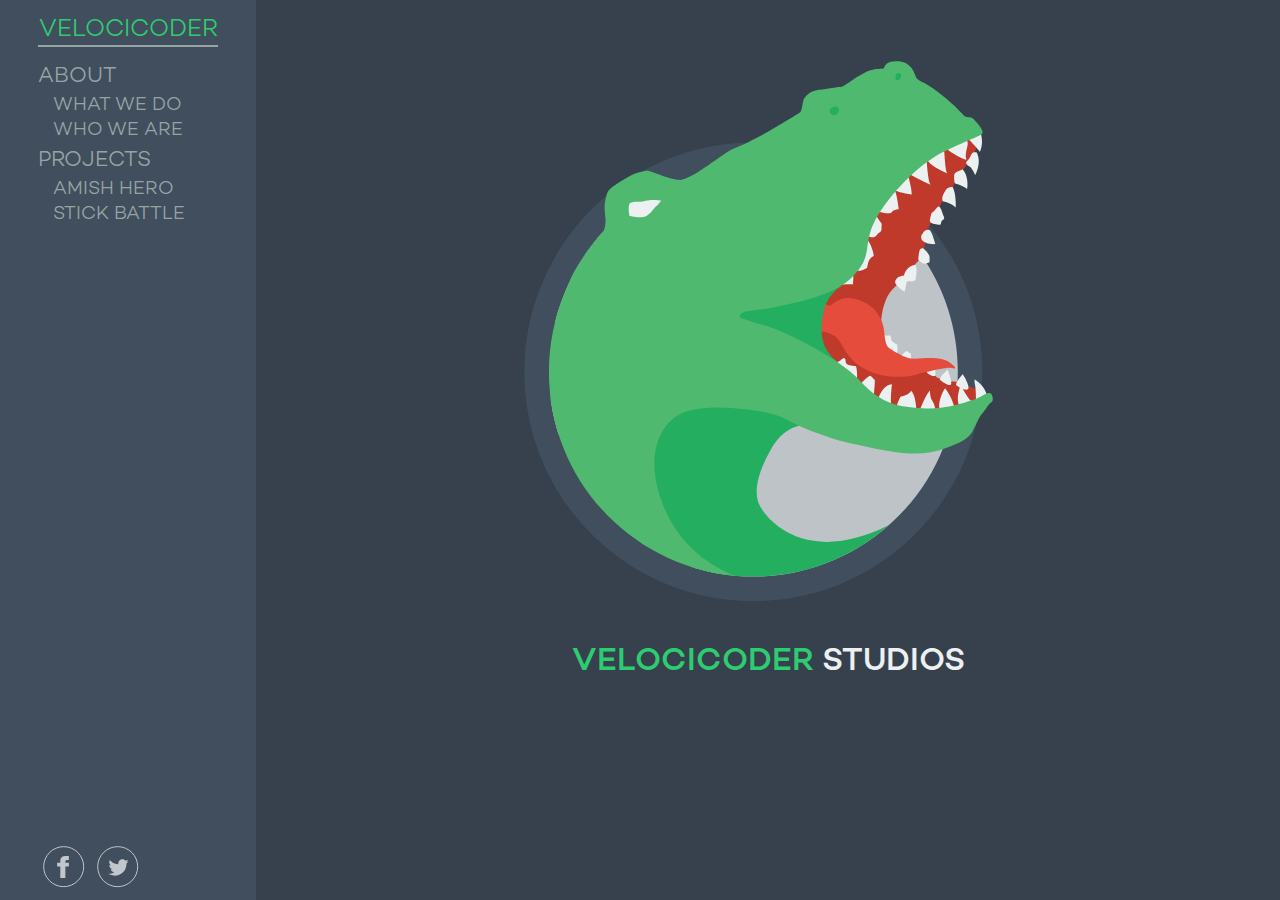
<file: index.html>
<head>
	<title>Velocicoder Studios</title>
	<script src="http://ajax.googleapis.com/ajax/libs/jquery/1.11.1/jquery.min.js"></script>
	<script src="main.js"></script>
	<link rel="stylesheet" type="text/css" href="styles.css">

</head>
<body>
	<div id='sidebar'>
		<div class='container'>
			<h1 id='landingLink'>VELOCICODER</h1>
			<hr></hr>
			<h2>ABOUT</h2>
			<ul>
				<li id='aboutLink'>WHAT WE DO</li>
				<li id='bioLink'>WHO WE ARE</li>
			</ul>
			<h2>PROJECTS</h2>
			<ul>
				<li id='amishLink'>AMISH HERO</li>
				<li id='stickLink'>STICK BATTLE</li>
			</ul>
			<div id='icons'>
				<img id='fbLink' src='assets/fbIcon.svg'>
				<img id='twLink' src='assets/twIcon.svg'>
			</div>
		</div>
	</div>
	<div id='main'>
		<div class='content'>
<!-- 			<div id='landing'>
				<img src='assets/Logo.svg'>
				<h1><span>VELOCICODER</span> STUDIOS</h1>
			</div> -->
		</div>
	</div>
</body>
</file>
<file: styles.css>
@font-face {
	font-family: Campton;
	src: url('assets/Rene.Bieder_Campton.Light.otf');
}
@font-face {
	font-family: Campton-Heavy;
	src: url('assets/Rene.Bieder_Campton.Medium.otf');
}
@font-face {
	font-family: Campton-Book;
	src: url('assets/Rene.Bieder_Campton.Book.otf');
}

body {
	margin: 0px;
	font-family: Campton;
	background-color: #36414d;
}

#sidebar {
	float: left;
	height: 100%;
	width: 20%;
	min-width: 200px;
	background-color: #414e5d;
}

#sidebar h1 {
	margin-bottom: 0px;
	color: #2ecc71;
	font-weight: 200;
	font-size: 18pt;
	text-align: center;
	cursor: pointer;
}

#sidebar h1:hover {
	color: #3bfa8c;
}

#sidebar hr {
	margin-top: 0px;
	color: #95a5a6;
	background-color: #95a5a6;
	border-style: solid;
  border-color: #95a5a6;
	margin-bottom: 30px;
}

#sidebar ul {
	list-style-type: none;
	padding-left: 15px;
	line-height: 25px;
}

#sidebar h2 {
	/*margin-top: 0px;*/
	line-height: 0px;
	color: #95a5a6;
	font-weight: 200;
	font-size: 16pt;
	margin-bottom: 0px;
	padding: 0px;
}

#sidebar li {
	color: #95a5a6;
	font-weight: 200;
	font-size: 14pt;
	cursor: pointer;
}

#sidebar li:hover {
	color: #ecf0f1;
}

#icons {
	position: absolute;
	bottom: 2;
}

#icons img {
	opacity: 0.75;
	cursor: pointer;
}

#icons img:hover {
	opacity: 1;
}

.container {
	width: 180px;
	margin: auto;
}

#main {
	float: left;
	height: 100%;
	width: 80%;
	min-width: 400px;
}

#landing img {
	text-align: center;
	padding-left: 19%;
	padding-top: 6%;
	padding-bottom: 2%;
	height: 60%;
	width: 60%;
}

#landing h1 {
	font-family: Campton-Heavy;
	text-align: center;
	font-weight: 500;
	color: #ecf0f1;
}

#landing h1 span {
	color: #2ecc71;
}

.content {
	width: 600px;
	margin: 0px;
	display: inline;
}

/*START - WHO WE ARE PAGE*/

.bios {
	text-align: center;
}

.bios h1 {
	font-size: 36pt;
	font-weight: 500;
	color: #ecf0f1;
}

li.figures {
  display: inline-block;
	margin: 20px;
}

.figures {
	display: inline;
	margin: 0px;
}

.figures img{
	vertical-align: top;
	width: 200px;
	padding:10px;
	margin-right: 10px;
	background-color:#414e5d;
}

span.bioName {
	padding-top: 10px;
	font-family: Campton-Book;
	text-align: left;
	font-size: 24px;
	color: #ecf0f1;
	clear: both;
	display: block;
}

span.bioJob {
	font-family: Campton;
	text-align: left;
	font-size: 17px;
	color: #ecf0f1;
	clear: both;
	display: block;
}

/*END - WHO WE ARE PAGE*/

/*START AMISH PROJECT PAGE*/
#amishTitle {
	padding-left: 35%;
	width: 30%;
	padding-bottom: 0px;
	margin-bottom: 0px;
}

#amishScreen {
	display: inline-block;

	float: left;
	width: 40%;
	margin-left: 4%;
	margin-right: 2%;
	margin-bottom: 4%;

	padding:10px;
	background-color:#414e5d;
}

#amishBar {
	margin: 0px;
}

#amishSidePanel {
	text-align: center;
	display: inline-block;
	padding: 4px;
	background-color: #414e5d;
	width: 36%;
	color: #95a5a6;
	font-weight: 200;
	font-size: 16pt;
	margin-top: 0px;
}

#amishRightScreen {
	width: 34.5%;
	margin-top: 0px;
	padding:10px;
	background-color:#414e5d;
}

#amishUnderPanel {
	padding: 3px;
	margin-left: 4%;
	margin-top: 4%;
	background-color: #414e5d;
	width: 80%;
	color: #95a5a6;
	font-weight: 200;
	font-size: 16pt;
}

a a:link  {color:#ecf0f1; background-color:transparent}
a:visited {color:#ecf0f1; background-color:transparent}
a:hover   {color:#000000; background-color:transparent}
a:active  {color:#000000; background-color:transparent}


.amish hr {
	color: #414e5d;
	background-color: #414e5d;
	border-style: solid;
	border-color: #414e5d;
	margin-bottom: 20px;
	width: 40%
}
/*END AMISH PROJECT PAGE*/

/*START STICK PROJECT PAGE*/
#stickTitle {
	padding-left: 35%;
	width: 30%;
	padding-bottom: 0px;
	margin-bottom: 0px;
}

#stickScreen {
	display: inline-block;

	float: left;
	width: 40%;
	margin-left: 4%;
	margin-right: 2%;
	margin-bottom: 4%;

	padding:10px;
	background-color:#414e5d;
}

#stickBar {
	margin: 0px;
}

#stickSidePanel {
	text-align: center;
	display: inline-block;
	padding: 4px;
	background-color: #414e5d;
	width: 36%;
	color: #95a5a6;
	font-weight: 200;
	font-size: 16pt;
	margin-top: 0px;
}

#stickRightScreen {
	width: 34.5%;
	margin-top: 0px;
	padding:10px;
	background-color:#414e5d;
}

#stickUnderPanel {
	padding: 3px;
	margin-left: 4%;
	margin-top: 4%;
	background-color: #414e5d;
	width: 80%;
	color: #95a5a6;
	font-weight: 200;
	font-size: 16pt;
}

a a:link  {color:#ecf0f1; background-color:transparent}
a:visited {color:#ecf0f1; background-color:transparent}
a:hover   {color:#000000; background-color:transparent}
a:active  {color:#000000; background-color:transparent}

.stick hr {
	color: #414e5d;
	background-color: #414e5d;
	border-style: solid;
	border-color: #414e5d;
	margin-bottom: 20px;
	width: 40%
}
/*END STICK PROJECT PAGE*/
</file>
